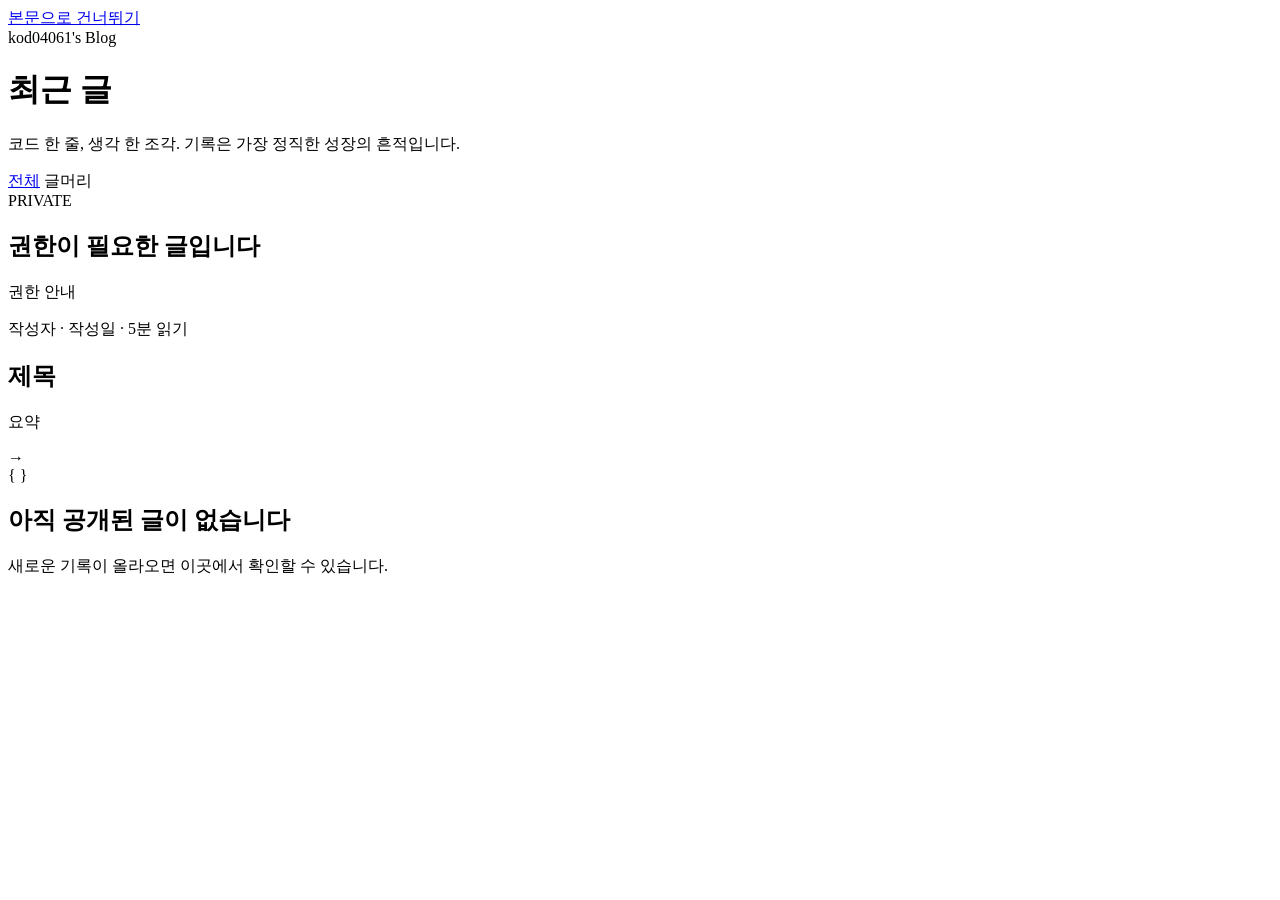
<file: src/main/resources/templates/index.html>
<!DOCTYPE html>
<html lang="ko" xmlns:th="http://www.thymeleaf.org" xmlns:sec="http://www.thymeleaf.org/extras/spring-security">
<head>
    <meta charset="UTF-8">
    <meta name="viewport" content="width=device-width, initial-scale=1.0">
    <meta name="description" content="개발과 일상의 기록을 공유하는 개인 블로그">
    <title>kod04061's Blog</title>
    <th:block th:replace="~{fragments/common :: bootstrapCss}"></th:block>
</head>
<body>
<a class="skip-link" href="#main-content">본문으로 건너뛰기</a>
<div th:replace="~{fragments/common :: navbar('home', true)}"></div>

<main id="main-content" class="container site-main">
    <div th:replace="~{fragments/common :: flash}"></div>

    <header class="editorial-page-header">
        <span class="eyebrow">kod04061's Blog</span>
        <h1 id="recent-heading">최근 글</h1>
        <p>코드 한 줄, 생각 한 조각. 기록은 가장 정직한 성장의 흔적입니다.</p>
    </header>

    <nav class="category-pills mb-4" aria-label="글머리별 글 보기">
        <a class="category-pill active" href="/posts" aria-current="page">전체</a>
        <a th:each="category : ${categories}" class="category-pill"
           th:href="@{/posts(category=${category.key})}"
           th:text="${category.displayName}">글머리</a>
    </nav>

    <section th:if="${posts.size() > 0}" class="editorial-feed" aria-labelledby="recent-heading">
        <article th:each="post, iter : ${posts}"
                 th:class="${post.masked} ? 'editorial-entry masked-entry' : 'editorial-entry'">
            <div class="editorial-entry-main">
                <th:block th:if="${post.masked}">
                    <div class="editorial-entry-meta">
                        <span class="badge-soft badge-private">PRIVATE</span>
                    </div>
                    <h2>권한이 필요한 글입니다</h2>
                    <p th:text="${iter.index + 1} + '번째 게시글은 로그인 또는 권한 확인 후 읽을 수 있습니다.'">권한 안내</p>
                </th:block>
                <th:block th:unless="${post.masked}">
                    <div class="editorial-entry-meta">
                        <span th:text="${post.authorName}">작성자</span>
                        <span aria-hidden="true">·</span>
                        <time th:datetime="${post.createdAt}" th:text="${#temporals.format(post.createdAt, 'yyyy.MM.dd')}">작성일</time>
                        <span aria-hidden="true">·</span>
                        <span th:with="readMin=${T(java.lang.Math).max(1, #strings.length(post.content) / 500)}" th:text="${readMin} + '분 읽기'">5분 읽기</span>
                    </div>
                    <h2><a th:href="@{/posts/{id}(id=${post.postId})}" th:text="${post.title}">제목</a></h2>
                    <p th:text="${#strings.abbreviate(post.content, 180)}">요약</p>
                </th:block>
            </div>
            <a th:unless="${post.masked}" class="editorial-entry-arrow" th:href="@{/posts/{id}(id=${post.postId})}" aria-label="글 읽기">→</a>
        </article>
    </section>

    <section th:if="${posts.size() == 0}" class="empty-state">
        <div class="empty-state-icon" aria-hidden="true">{ }</div>
        <h2>아직 공개된 글이 없습니다</h2>
        <p>새로운 기록이 올라오면 이곳에서 확인할 수 있습니다.</p>
    </section>
</main>

<th:block th:replace="~{fragments/common :: footer}"></th:block>
<th:block th:replace="~{fragments/common :: bootstrapScript}"></th:block>
</body>
</html>
</file>
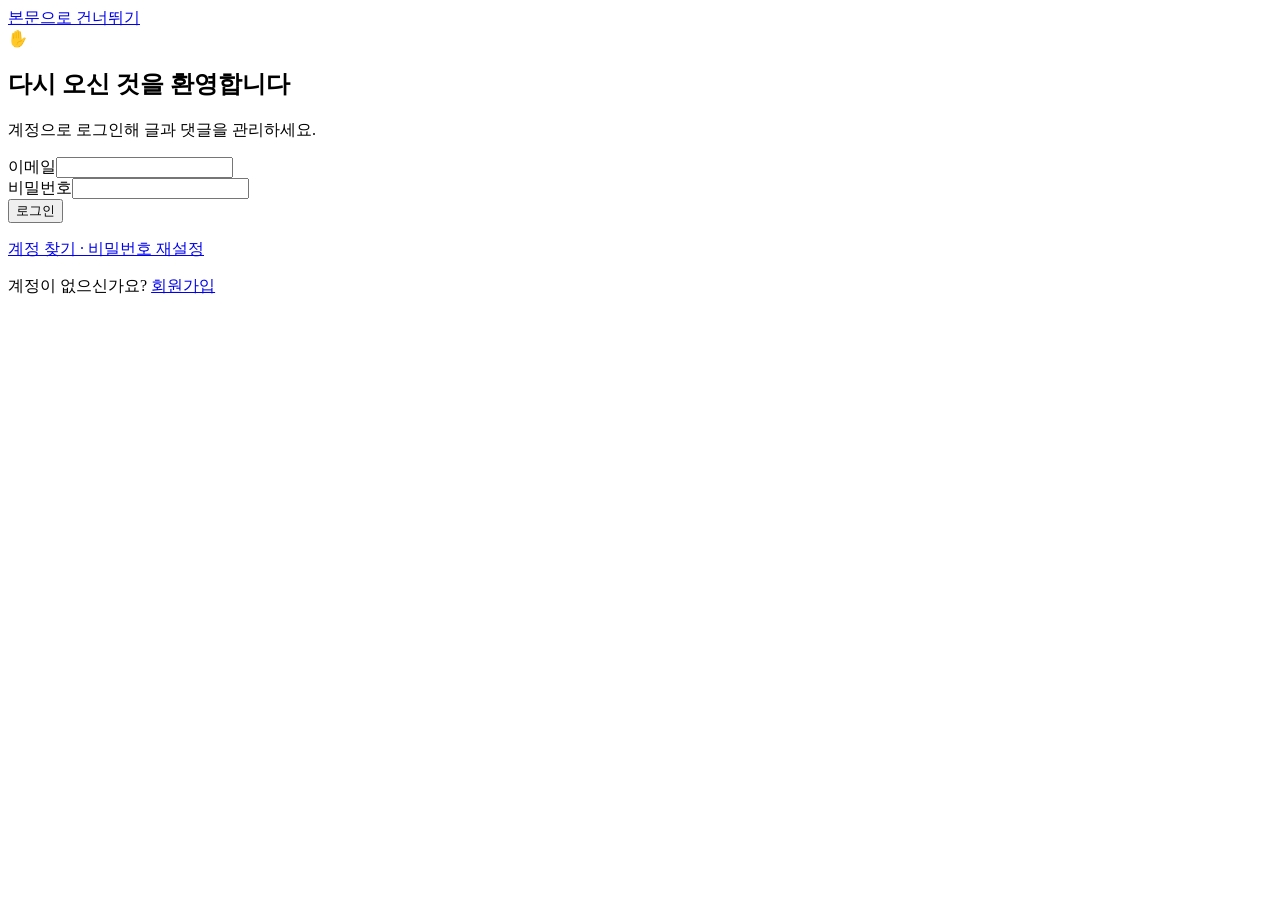
<file: src/main/resources/templates/login.html>
<!DOCTYPE html>
<html lang="ko" xmlns:th="http://www.thymeleaf.org">
<head>
    <meta charset="UTF-8">
    <meta name="viewport" content="width=device-width, initial-scale=1.0">
    <title>로그인 - kod04061's Blog</title>
    <th:block th:replace="~{fragments/common :: bootstrapCss}"></th:block>
</head>
<body>
<a class="skip-link" href="#main-content">본문으로 건너뛰기</a>
<div th:replace="~{fragments/common :: authNavbar('login')}"></div>
<main id="main-content" class="container auth-shell">
    <section class="auth-card" aria-labelledby="login-heading">
        <header class="auth-card-header"><div class="auth-mark" aria-hidden="true">✋</div><h1 id="login-heading">다시 오신 것을 환영합니다</h1><p>계정으로 로그인해 글과 댓글을 관리하세요.</p></header>
        <div th:replace="~{fragments/common :: flash}"></div>
        <form th:action="@{/login}" method="post" th:object="${loginDto}">
            <input type="hidden" id="returnUrl" name="returnUrl" th:value="${returnUrl}">
            <div class="mb-3"><label for="email" class="form-label">이메일</label><input type="email" class="form-control" id="email" th:field="*{email}" autocomplete="email" required></div>
            <div class="mb-3"><label for="password" class="form-label">비밀번호</label><input type="password" class="form-control" id="password" th:field="*{password}" autocomplete="current-password" required></div>
            <div class="d-grid"><button type="submit" class="btn btn-primary">로그인</button></div>
        </form>
        <div class="auth-links"><p><a href="/reset-password">계정 찾기 · 비밀번호 재설정</a></p><p>계정이 없으신가요? <a href="/register">회원가입</a></p></div>
    </section>
</main>
<th:block th:replace="~{fragments/common :: footer}"></th:block>
<th:block th:replace="~{fragments/common :: bootstrapScript}"></th:block>
<script>
    const returnUrl = document.getElementById('returnUrl').value;
    if (returnUrl && returnUrl !== '/posts' && returnUrl.startsWith('/') && !returnUrl.startsWith('//') && !returnUrl.includes('\\')) {
        fetch('/api/user/token/refresh', {method: 'POST', credentials: 'same-origin'})
            .then(response => { if (response.ok) window.location.replace(returnUrl); })
            .catch(() => { /* 로그인 폼을 그대로 사용한다. */ });
    }
</script>
</body>
</html>
</file>
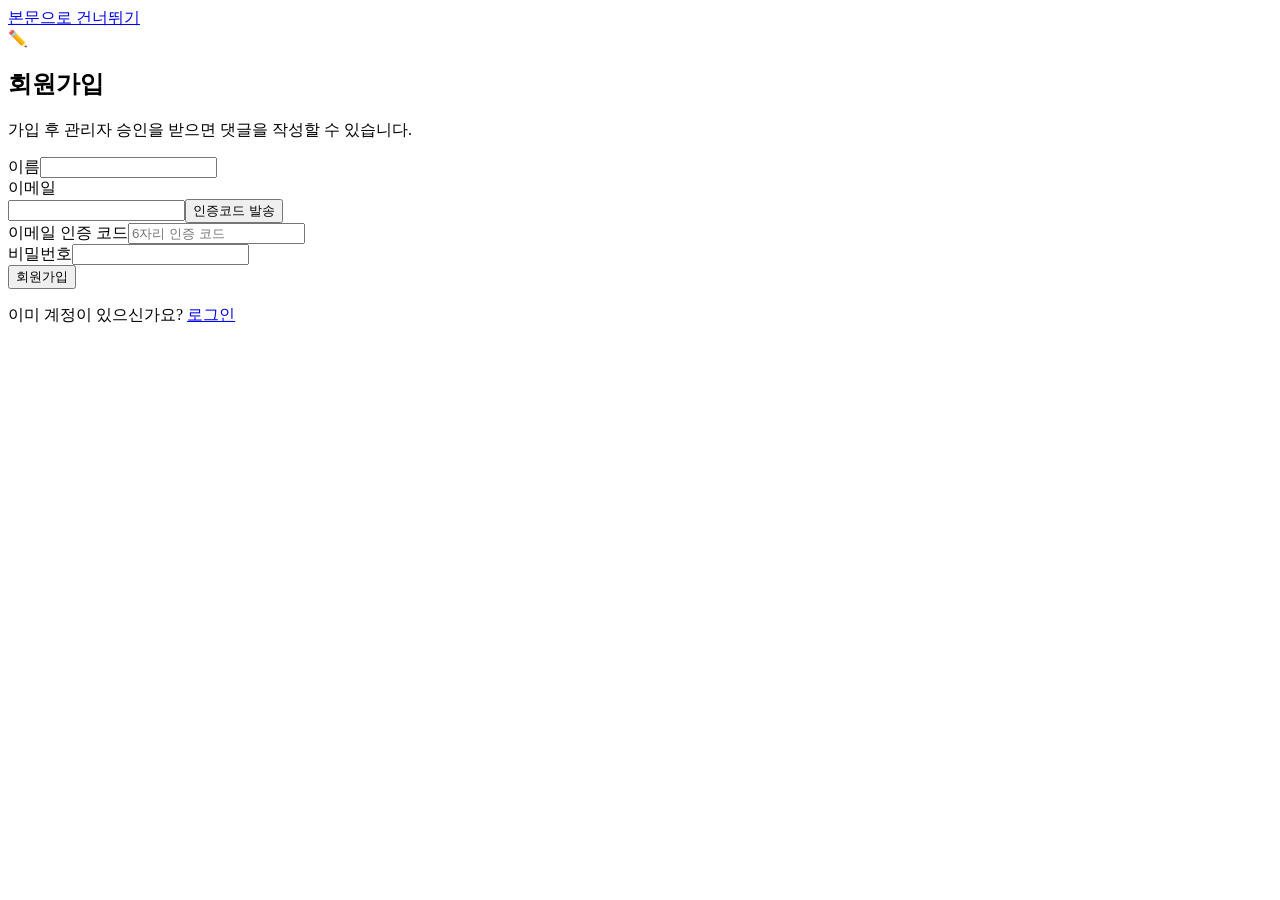
<file: src/main/resources/templates/register.html>
<!DOCTYPE html>
<html lang="ko" xmlns:th="http://www.thymeleaf.org">
<head>
    <meta charset="UTF-8"><meta name="viewport" content="width=device-width, initial-scale=1.0">
    <title>회원가입 - kod04061's Blog</title>
    <th:block th:replace="~{fragments/common :: bootstrapCss}"></th:block>
</head>
<body>
<a class="skip-link" href="#main-content">본문으로 건너뛰기</a>
<div th:replace="~{fragments/common :: authNavbar('register')}"></div>
<main id="main-content" class="container auth-shell">
    <section class="auth-card" aria-labelledby="register-heading">
        <header class="auth-card-header"><div class="auth-mark" aria-hidden="true">✏️</div><h1 id="register-heading">회원가입</h1><p>가입 후 관리자 승인을 받으면 댓글을 작성할 수 있습니다.</p></header>
        <div th:replace="~{fragments/common :: flash}"></div>
        <div id="emailVerificationMessage" class="inline-message" role="status" aria-live="polite"></div>
        <form th:action="@{/register}" method="post" th:object="${registrationDto}">
            <div class="mb-3"><label for="name" class="form-label">이름</label><input type="text" class="form-control" id="name" th:field="*{name}" autocomplete="name" required></div>
            <div class="mb-3">
                <label for="email" class="form-label">이메일</label>
                <div class="input-group"><input type="email" class="form-control" id="email" th:field="*{email}" autocomplete="email" required><button type="button" class="btn btn-outline-primary" id="sendVerificationBtn">인증코드 발송</button></div>
            </div>
            <div class="mb-3"><label for="verificationCode" class="form-label">이메일 인증 코드</label><input type="text" class="form-control" id="verificationCode" th:field="*{verificationCode}" inputmode="numeric" autocomplete="one-time-code" placeholder="6자리 인증 코드"></div>
            <div class="mb-3"><label for="password" class="form-label">비밀번호</label><input type="password" class="form-control" id="password" th:field="*{password}" autocomplete="new-password" required></div>
            <div class="d-grid"><button type="submit" class="btn btn-primary">회원가입</button></div>
        </form>
        <div class="auth-links"><p>이미 계정이 있으신가요? <a href="/login">로그인</a></p></div>
    </section>
</main>
<th:block th:replace="~{fragments/common :: footer}"></th:block>
<th:block th:replace="~{fragments/common :: bootstrapScript}"></th:block>
<script>
    document.getElementById('sendVerificationBtn').addEventListener('click', async function() {
        const email = document.getElementById('email').value.trim();
        if (!email) { showMessage('이메일을 입력해 주세요.', 'error'); return; }
        this.disabled = true; this.textContent = '발송 중…';
        try {
            const response = await fetch('/email/send-verification', {method: 'POST', headers: {'Content-Type': 'application/json'}, body: JSON.stringify({email})});
            const data = await response.json();
            showMessage(data.message || '인증 코드가 발송되었습니다.', response.ok && data.status === 'success' ? 'success' : 'error');
        } catch (error) { showMessage('인증 코드 발송에 실패했습니다.', 'error'); }
        finally { this.disabled = false; this.textContent = '인증코드 발송'; }
    });
    function showMessage(message, type) {
        const element = document.getElementById('emailVerificationMessage');
        element.className = `inline-message is-visible is-${type}`;
        element.textContent = message;
    }
</script>
</body>
</html>
</file>
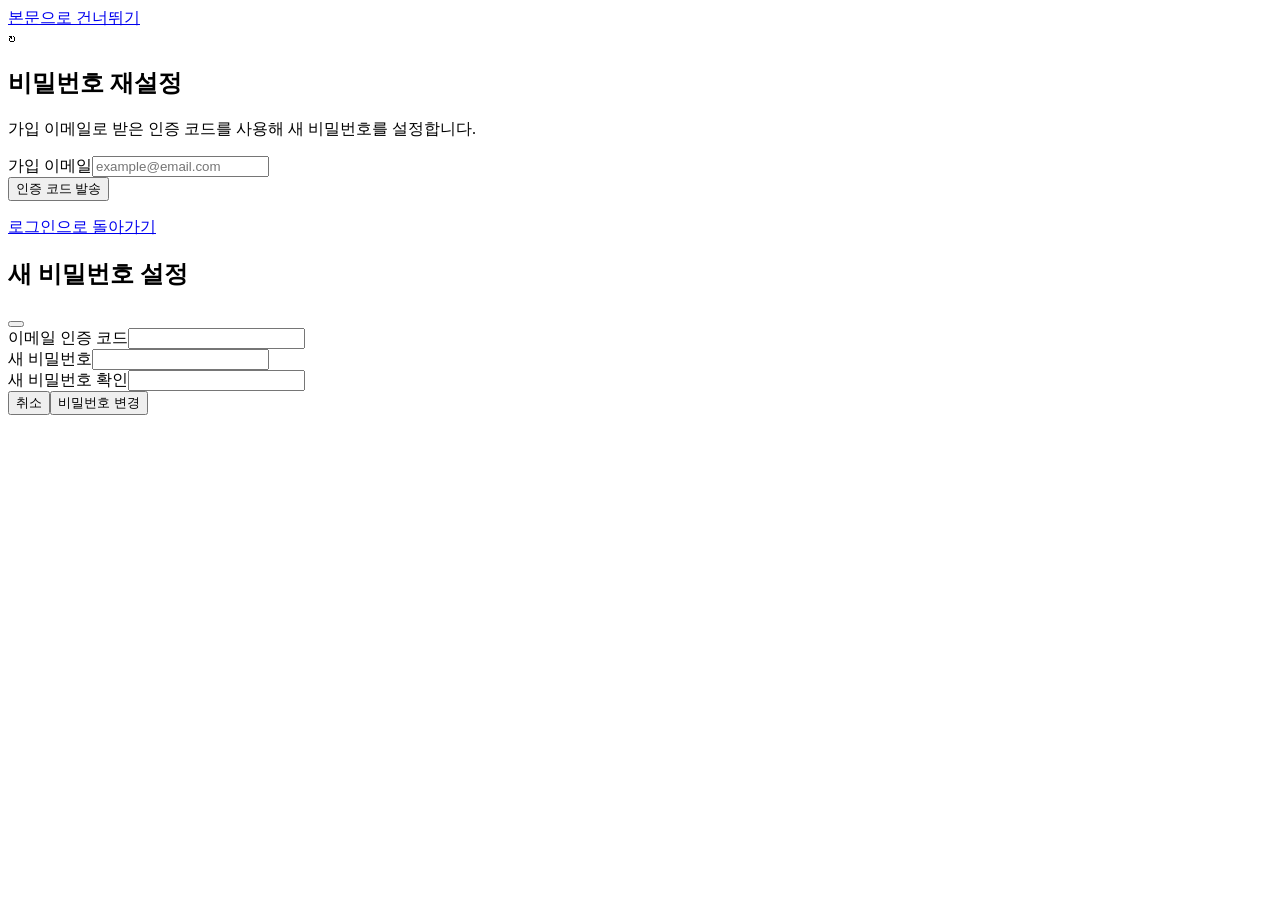
<file: src/main/resources/templates/reset-password.html>
<!DOCTYPE html>
<html lang="ko" xmlns:th="http://www.thymeleaf.org">
<head>
    <meta charset="UTF-8"><meta name="viewport" content="width=device-width, initial-scale=1.0">
    <title>비밀번호 재설정 - kod04061's Blog</title>
    <th:block th:replace="~{fragments/common :: bootstrapCss}"></th:block>
</head>
<body>
<a class="skip-link" href="#main-content">본문으로 건너뛰기</a>
<div th:replace="~{fragments/common :: authNavbar('reset')}"></div>
<main id="main-content" class="container auth-shell">
    <section class="auth-card" aria-labelledby="reset-heading">
        <header class="auth-card-header"><div class="auth-mark" aria-hidden="true">↻</div><h1 id="reset-heading">비밀번호 재설정</h1><p>가입 이메일로 받은 인증 코드를 사용해 새 비밀번호를 설정합니다.</p></header>
        <div th:replace="~{fragments/common :: flash}"></div>
        <div id="resetMessage" class="inline-message" role="status" aria-live="polite"></div>
        <form id="emailForm">
            <div class="mb-3"><label for="email" class="form-label">가입 이메일</label><input type="email" class="form-control" id="email" name="email" autocomplete="email" placeholder="example@email.com" required></div>
            <div class="d-grid"><button type="submit" class="btn btn-primary" id="requestCodeButton">인증 코드 발송</button></div>
        </form>
        <div class="auth-links"><p><a href="/login">로그인으로 돌아가기</a></p></div>
    </section>
</main>

<div class="modal fade" id="passwordModal" tabindex="-1" aria-labelledby="passwordModalLabel" aria-hidden="true">
    <div class="modal-dialog modal-dialog-centered"><div class="modal-content">
        <div class="modal-header"><h2 class="modal-title fs-5" id="passwordModalLabel">새 비밀번호 설정</h2><button type="button" class="btn-close" data-bs-dismiss="modal" aria-label="닫기"></button></div>
        <form id="passwordForm">
            <div class="modal-body">
                <div id="passwordMessage" class="inline-message" role="status" aria-live="polite"></div>
                <input type="hidden" id="modalEmail" name="email">
                <div class="mb-3"><label for="verificationCode" class="form-label">이메일 인증 코드</label><input type="text" class="form-control" id="verificationCode" name="verificationCode" required inputmode="numeric" autocomplete="one-time-code"></div>
                <div class="mb-3"><label for="newPassword" class="form-label">새 비밀번호</label><input type="password" class="form-control" id="newPassword" name="newPassword" required minlength="4" autocomplete="new-password"></div>
                <div class="mb-3"><label for="confirmPassword" class="form-label">새 비밀번호 확인</label><input type="password" class="form-control" id="confirmPassword" name="confirmPassword" required minlength="4" autocomplete="new-password"></div>
            </div>
            <div class="modal-footer"><button type="button" class="btn btn-outline-secondary" data-bs-dismiss="modal">취소</button><button type="submit" class="btn btn-primary" id="resetPasswordButton">비밀번호 변경</button></div>
        </form>
    </div></div>
</div>

<th:block th:replace="~{fragments/common :: footer}"></th:block>
<th:block th:replace="~{fragments/common :: bootstrapScript}"></th:block>
<script>
    const resetMessage = document.getElementById('resetMessage');
    const passwordMessage = document.getElementById('passwordMessage');
    const passwordModal = bootstrap.Modal.getOrCreateInstance(document.getElementById('passwordModal'));
    function setInlineMessage(element, message, type) { element.className = `inline-message is-visible is-${type}`; element.textContent = message; }

    document.getElementById('emailForm').addEventListener('submit', async event => {
        event.preventDefault();
        const email = document.getElementById('email').value.trim();
        const button = document.getElementById('requestCodeButton');
        button.disabled = true; button.textContent = '발송 중…';
        try {
            const response = await fetch('/api/user/reset-password/request-code', {method: 'POST', headers: {'Content-Type': 'application/json'}, body: JSON.stringify({email})});
            const result = await response.json();
            if (!response.ok || !result.success) throw new Error(result.message || '인증 코드 요청에 실패했습니다.');
            document.getElementById('modalEmail').value = email;
            setInlineMessage(resetMessage, result.message || '인증 코드를 발송했습니다.', 'success');
            passwordModal.show();
        } catch (error) { setInlineMessage(resetMessage, error.message || '인증 코드 요청에 실패했습니다.', 'error'); }
        finally { button.disabled = false; button.textContent = '인증 코드 발송'; }
    });

    document.getElementById('passwordForm').addEventListener('submit', async event => {
        event.preventDefault();
        const email = document.getElementById('modalEmail').value;
        const verificationCode = document.getElementById('verificationCode').value.trim();
        const newPassword = document.getElementById('newPassword').value;
        const confirmPassword = document.getElementById('confirmPassword').value;
        if (newPassword !== confirmPassword) { setInlineMessage(passwordMessage, '새 비밀번호와 확인 비밀번호가 일치하지 않습니다.', 'error'); return; }
        const button = document.getElementById('resetPasswordButton');
        button.disabled = true; button.textContent = '변경 중…';
        try {
            const response = await fetch('/api/user/reset-password', {method: 'POST', headers: {'Content-Type': 'application/json'}, body: JSON.stringify({email, verificationCode, newPassword, confirmPassword})});
            const result = await response.json();
            if (!response.ok || !result.success) throw new Error(result.message || '비밀번호 변경에 실패했습니다.');
            setInlineMessage(passwordMessage, '비밀번호가 변경되었습니다. 로그인 화면으로 이동합니다.', 'success');
            window.setTimeout(() => window.location.assign('/login'), 900);
        } catch (error) { setInlineMessage(passwordMessage, error.message || '비밀번호 변경에 실패했습니다.', 'error'); button.disabled = false; button.textContent = '비밀번호 변경'; }
    });
</script>
</body>
</html>
</file>
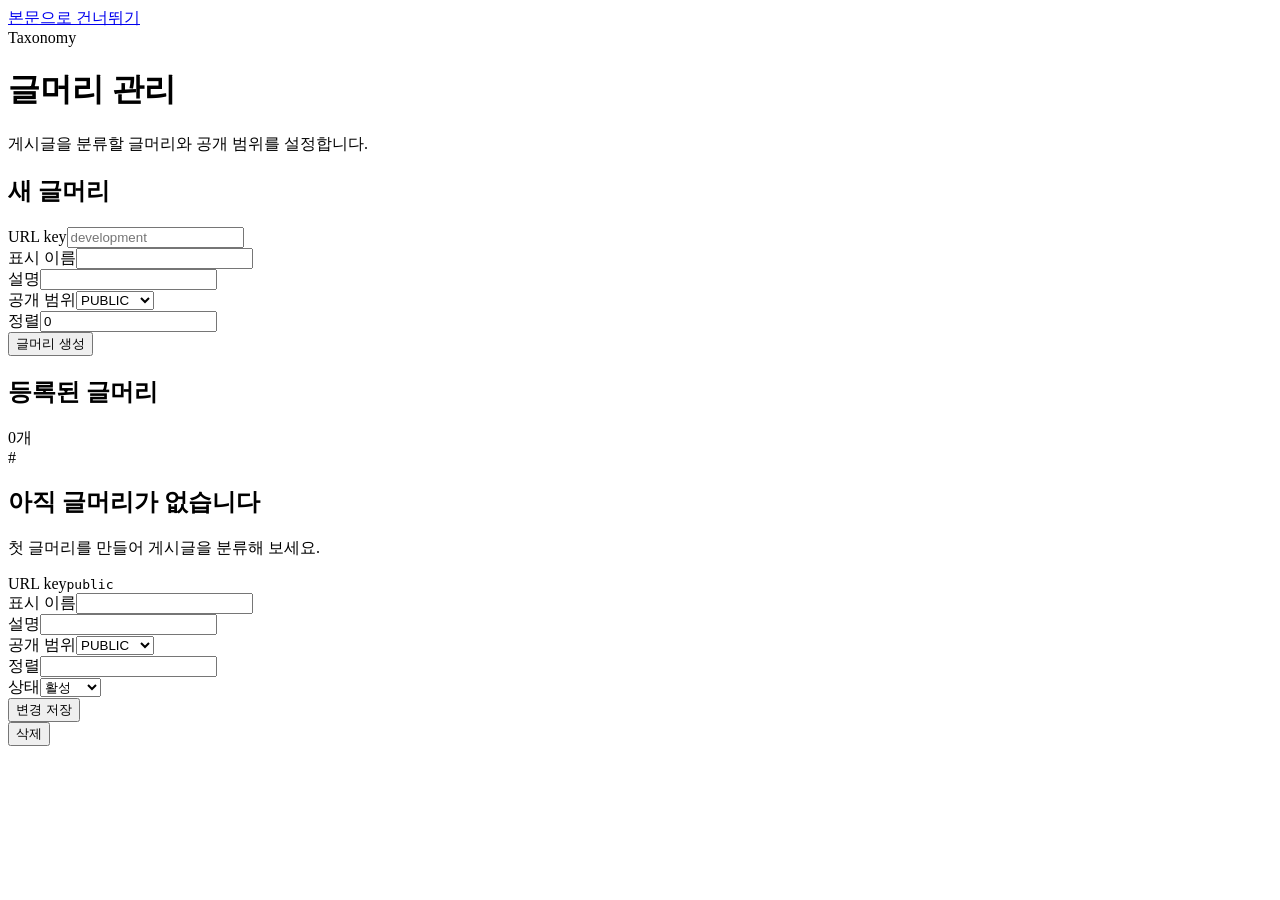
<file: src/main/resources/templates/admin/categories.html>
<!DOCTYPE html>
<html lang="ko" xmlns:th="http://www.thymeleaf.org">
<head><meta charset="UTF-8"><meta name="viewport" content="width=device-width, initial-scale=1.0"><title>글머리 설정 - kod04061's Blog</title><th:block th:replace="~{fragments/common :: bootstrapCss}"></th:block></head>
<body>
<a class="skip-link" href="#main-content">본문으로 건너뛰기</a><div th:replace="~{fragments/common :: adminNavbar('categories')}"></div>
<main id="main-content" class="container site-main"><div th:replace="~{fragments/common :: flash}"></div>
    <header class="page-heading"><span class="eyebrow">Taxonomy</span><h1>글머리 관리</h1><p>게시글을 분류할 글머리와 공개 범위를 설정합니다.</p></header>
    <section class="admin-panel mb-4" aria-labelledby="create-category-heading"><div class="admin-panel-header"><h2 id="create-category-heading">새 글머리</h2></div>
        <form th:action="@{/admin/categories}" method="post" th:object="${categoryDto}" class="row g-3">
            <div class="col-md-4 col-xl-2"><label class="form-label" for="key">URL key</label><input class="form-control" id="key" th:field="*{key}" placeholder="development" required></div>
            <div class="col-md-4 col-xl-2"><label class="form-label" for="displayName">표시 이름</label><input class="form-control" id="displayName" th:field="*{displayName}" required></div>
            <div class="col-md-4 col-xl-3"><label class="form-label" for="description">설명</label><input class="form-control" id="description" th:field="*{description}"></div>
            <div class="col-md-4 col-xl-2"><label class="form-label" for="visibility">공개 범위</label><select class="form-select" id="visibility" th:field="*{visibility}"><option value="PUBLIC">PUBLIC</option><option value="PRIVATE">PRIVATE</option></select></div>
            <div class="col-md-4 col-xl-1"><label class="form-label" for="sortOrder">정렬</label><input class="form-control" id="sortOrder" type="number" th:field="*{sortOrder}" value="0"></div>
            <div class="col-md-4 col-xl-2 d-grid align-items-end"><button class="btn btn-primary" type="submit">글머리 생성</button></div>
        </form>
    </section>
    <section class="admin-panel" aria-labelledby="category-list-heading"><div class="admin-panel-header"><h2 id="category-list-heading">등록된 글머리</h2><span class="text-body-secondary small" th:text="${categories.size()} + '개'">0개</span></div>
        <div th:if="${categories.size() == 0}" class="empty-state"><div class="empty-state-icon" aria-hidden="true">#</div><h2>아직 글머리가 없습니다</h2><p>첫 글머리를 만들어 게시글을 분류해 보세요.</p></div>
        <div th:if="${categories.size() > 0}" class="admin-list">
            <article th:each="category : ${categories}" class="admin-item">
                <form th:action="@{/admin/categories/{id}/edit(id=${category.categoryId})}" method="post" class="row g-2 align-items-end">
                    <div class="col-md-4 col-xl-2"><span class="filter-label">URL key</span><code th:text="${category.key}">public</code></div>
                    <div class="col-md-4 col-xl-2"><label class="filter-label" th:for="${'displayName-' + category.categoryId}">표시 이름</label><input class="form-control" th:id="${'displayName-' + category.categoryId}" name="displayName" th:value="${category.displayName}" required></div>
                    <div class="col-md-4 col-xl-2"><label class="filter-label" th:for="${'description-' + category.categoryId}">설명</label><input class="form-control" th:id="${'description-' + category.categoryId}" name="description" th:value="${category.description}"></div>
                    <div class="col-md-4 col-xl-2"><label class="filter-label" th:for="${'visibility-' + category.categoryId}">공개 범위</label><select class="form-select" th:id="${'visibility-' + category.categoryId}" name="visibility"><option value="PUBLIC" th:selected="${category.visibility.name() == 'PUBLIC'}">PUBLIC</option><option value="PRIVATE" th:selected="${category.visibility.name() == 'PRIVATE'}">PRIVATE</option></select></div>
                    <div class="col-md-4 col-xl-1"><label class="filter-label" th:for="${'sortOrder-' + category.categoryId}">정렬</label><input class="form-control" th:id="${'sortOrder-' + category.categoryId}" type="number" name="sortOrder" th:value="${category.sortOrder}"></div>
                    <div class="col-md-4 col-xl-1"><label class="filter-label" th:for="${'active-' + category.categoryId}">상태</label><select class="form-select" th:id="${'active-' + category.categoryId}" name="active"><option value="true" th:selected="${category.active}">활성</option><option value="false" th:selected="${!category.active}">비활성</option></select></div>
                    <div class="col-md-6 col-xl-2 d-grid"><button class="btn btn-outline-primary btn-sm" type="submit">변경 저장</button></div>
                </form>
                <form th:action="@{/admin/categories/{id}/delete(id=${category.categoryId})}" method="post" class="mt-2" data-confirm-title="글머리 삭제" data-confirm="이 글머리를 삭제하시겠습니까? 사용 중인 글이 있다면 삭제가 거부될 수 있습니다." data-confirm-button="삭제"><button class="btn btn-outline-danger btn-sm" type="submit">삭제</button></form>
            </article>
        </div>
    </section>
</main>
<th:block th:replace="~{fragments/common :: footer}"></th:block><th:block th:replace="~{fragments/common :: bootstrapScript}"></th:block>
</body></html>
</file>
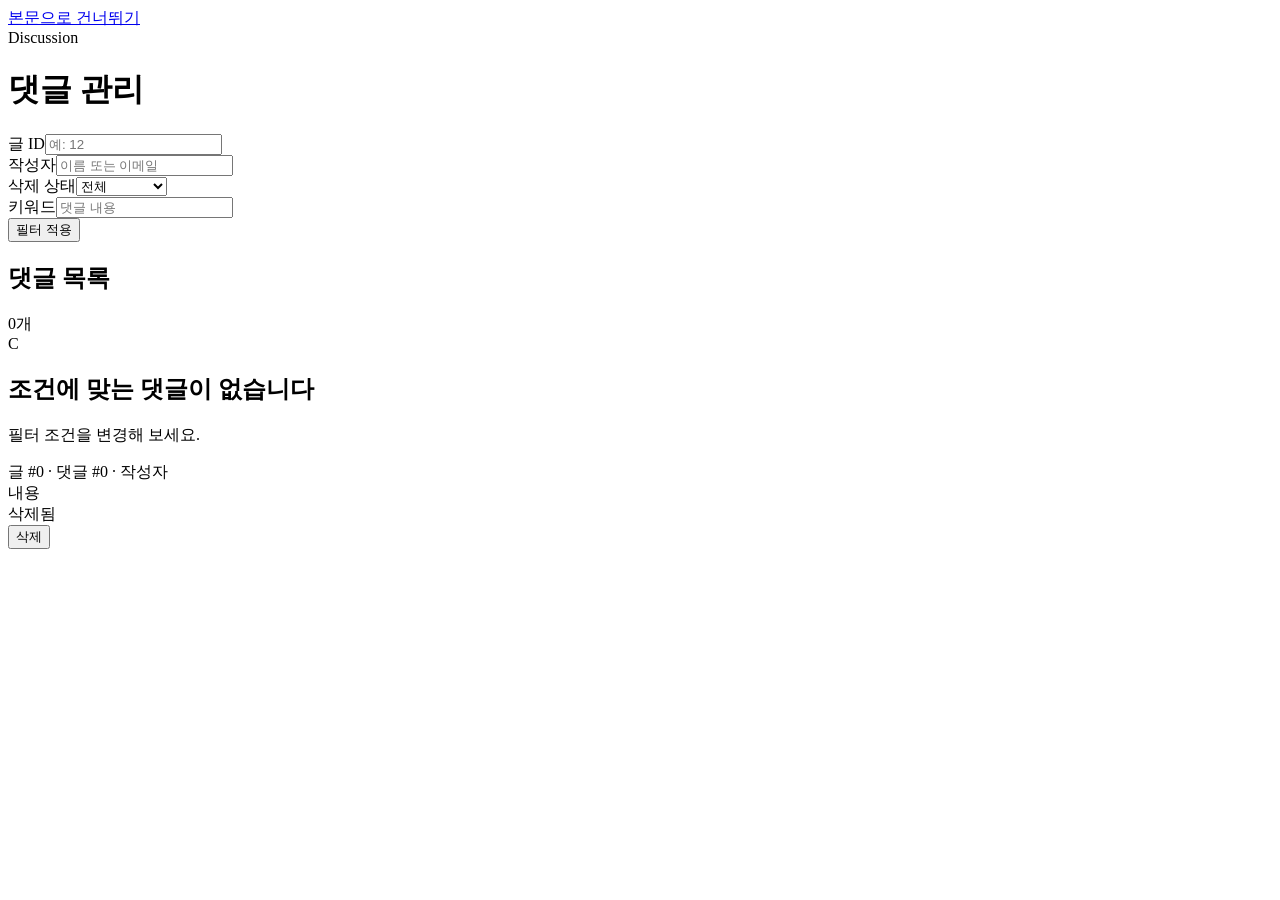
<file: src/main/resources/templates/admin/comments.html>
<!DOCTYPE html>
<html lang="ko" xmlns:th="http://www.thymeleaf.org">
<head><meta charset="UTF-8"><meta name="viewport" content="width=device-width, initial-scale=1.0"><title>댓글 관리 - kod04061's Blog</title><th:block th:replace="~{fragments/common :: bootstrapCss}"></th:block></head>
<body>
<a class="skip-link" href="#main-content">본문으로 건너뛰기</a><div th:replace="~{fragments/common :: adminNavbar('comments')}"></div>
<main id="main-content" class="container site-main"><div th:replace="~{fragments/common :: flash}"></div>
    <header class="page-heading"><span class="eyebrow">Discussion</span><h1>댓글 관리</h1></header>
    <form class="filter-card" method="get" action="/admin/comments" role="search"><div class="row g-2">
        <div class="col-sm-6 col-lg-2"><label class="filter-label" for="postId">글 ID</label><input class="form-control" id="postId" type="number" name="postId" th:value="${postId}" placeholder="예: 12"></div>
        <div class="col-sm-6 col-lg-2"><label class="filter-label" for="author">작성자</label><input class="form-control" id="author" name="author" th:value="${author}" placeholder="이름 또는 이메일"></div>
        <div class="col-sm-6 col-lg-2"><label class="filter-label" for="deleted">삭제 상태</label><select class="form-select" id="deleted" name="deleted"><option value="" th:selected="${deleted == null}">전체</option><option value="false" th:selected="${deleted == false}">일반 댓글</option><option value="true" th:selected="${deleted == true}">삭제된 댓글</option></select></div>
        <div class="col-sm-6 col-lg-4"><label class="filter-label" for="commentKeyword">키워드</label><input class="form-control" id="commentKeyword" name="keyword" th:value="${keyword}" placeholder="댓글 내용"></div>
        <div class="col-lg-2 d-grid"><button class="btn btn-primary" type="submit">필터 적용</button></div>
    </div></form>
    <section class="admin-panel"><div class="admin-panel-header"><h2>댓글 목록</h2><span class="text-body-secondary small" th:text="${comments.size()} + '개'">0개</span></div>
        <div th:if="${comments.size() == 0}" class="empty-state"><div class="empty-state-icon" aria-hidden="true">C</div><h2>조건에 맞는 댓글이 없습니다</h2><p>필터 조건을 변경해 보세요.</p></div>
        <div th:if="${comments.size() > 0}" class="admin-list"><article th:each="comment : ${comments}" class="admin-item"><div class="d-flex justify-content-between gap-3">
            <div><div class="admin-item-meta mb-2">글 #<span th:text="${comment.postId}">0</span> · 댓글 #<span th:text="${comment.commentId}">0</span> · <span th:text="${comment.authorName}">작성자</span></div><div th:text="${comment.content}">내용</div><span th:if="${comment.deleted}" class="badge-soft badge-draft mt-2">삭제됨</span></div>
            <form th:if="${!comment.deleted}" th:action="@{/admin/comments/{id}/delete(id=${comment.commentId})}" method="post" data-confirm-title="댓글 삭제" data-confirm="이 댓글을 삭제하시겠습니까?" data-confirm-button="삭제"><button class="btn btn-outline-danger btn-sm" type="submit">삭제</button></form>
        </div></article></div>
    </section>
</main>
<th:block th:replace="~{fragments/common :: footer}"></th:block><th:block th:replace="~{fragments/common :: bootstrapScript}"></th:block>
</body></html>
</file>
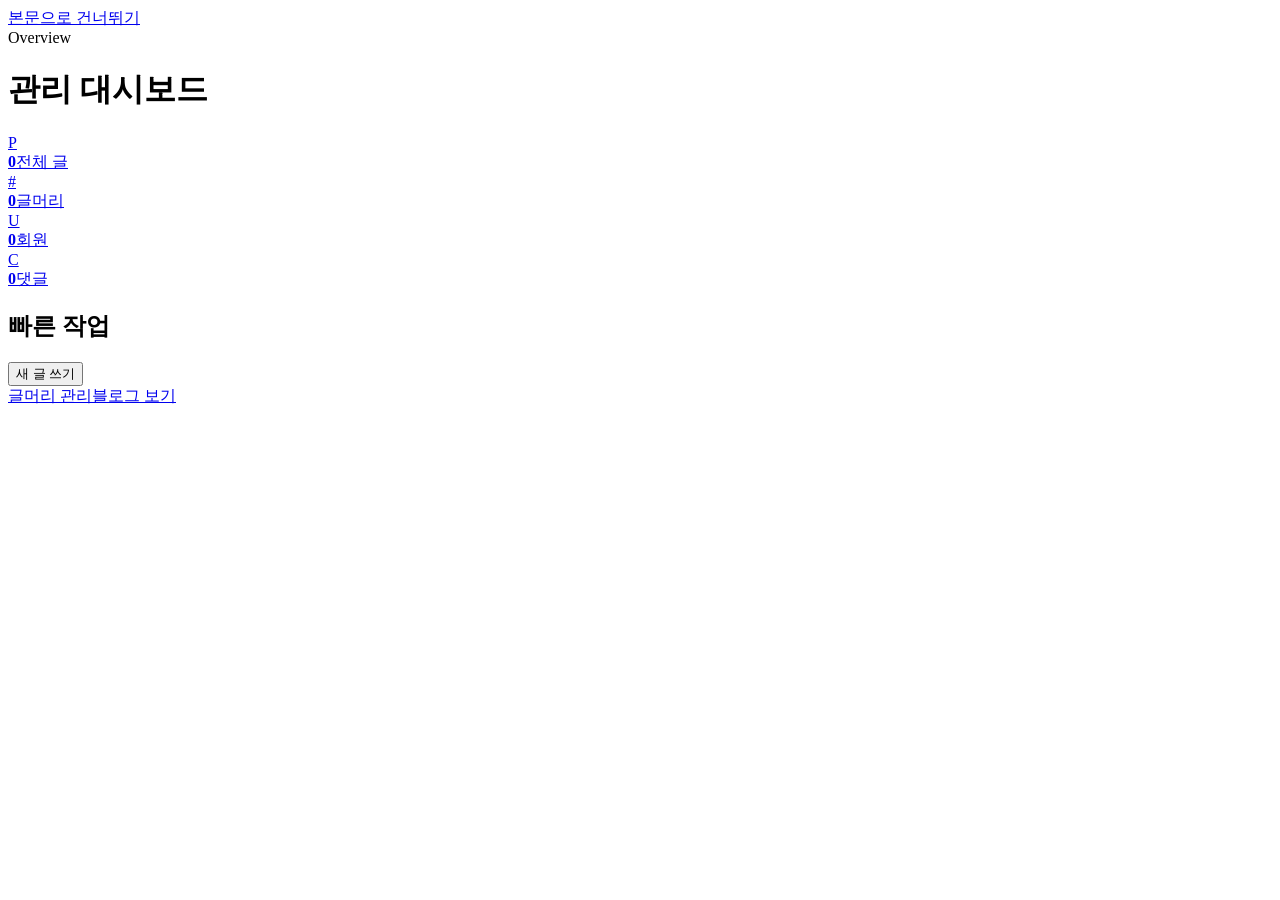
<file: src/main/resources/templates/admin/dashboard.html>
<!DOCTYPE html>
<html lang="ko" xmlns:th="http://www.thymeleaf.org">
<head><meta charset="UTF-8"><meta name="viewport" content="width=device-width, initial-scale=1.0"><title>관리 - kod04061's Blog</title><th:block th:replace="~{fragments/common :: bootstrapCss}"></th:block></head>
<body>
<a class="skip-link" href="#main-content">본문으로 건너뛰기</a>
<div th:replace="~{fragments/common :: adminNavbar('dashboard')}"></div>
<main id="main-content" class="container site-main">
    <header class="page-heading"><span class="eyebrow">Overview</span><h1>관리 대시보드</h1></header>
    <section class="admin-stat-grid" aria-label="관리 현황">
        <a class="admin-stat-card" href="/admin/posts"><span class="admin-stat-icon" aria-hidden="true">P</span><div><strong th:text="${posts}">0</strong><span class="d-block mt-2">전체 글</span></div></a>
        <a class="admin-stat-card" href="/admin/categories"><span class="admin-stat-icon" aria-hidden="true">#</span><div><strong th:text="${categories}">0</strong><span class="d-block mt-2">글머리</span></div></a>
        <a class="admin-stat-card" href="/admin/users"><span class="admin-stat-icon" aria-hidden="true">U</span><div><strong th:text="${users}">0</strong><span class="d-block mt-2">회원</span></div></a>
        <a class="admin-stat-card" href="/admin/comments"><span class="admin-stat-icon" aria-hidden="true">C</span><div><strong th:text="${comments}">0</strong><span class="d-block mt-2">댓글</span></div></a>
    </section>
    <section class="admin-panel mt-4"><div class="admin-panel-header"><h2>빠른 작업</h2></div><div class="d-flex flex-wrap gap-2"><form th:action="@{/admin/posts/drafts}" method="post"><button class="btn btn-primary" type="submit">새 글 쓰기</button></form><a class="btn btn-outline-primary" href="/admin/categories">글머리 관리</a><a class="btn btn-outline-secondary" href="/posts">블로그 보기</a></div></section>
</main>
<th:block th:replace="~{fragments/common :: footer}"></th:block><th:block th:replace="~{fragments/common :: bootstrapScript}"></th:block>
</body></html>
</file>
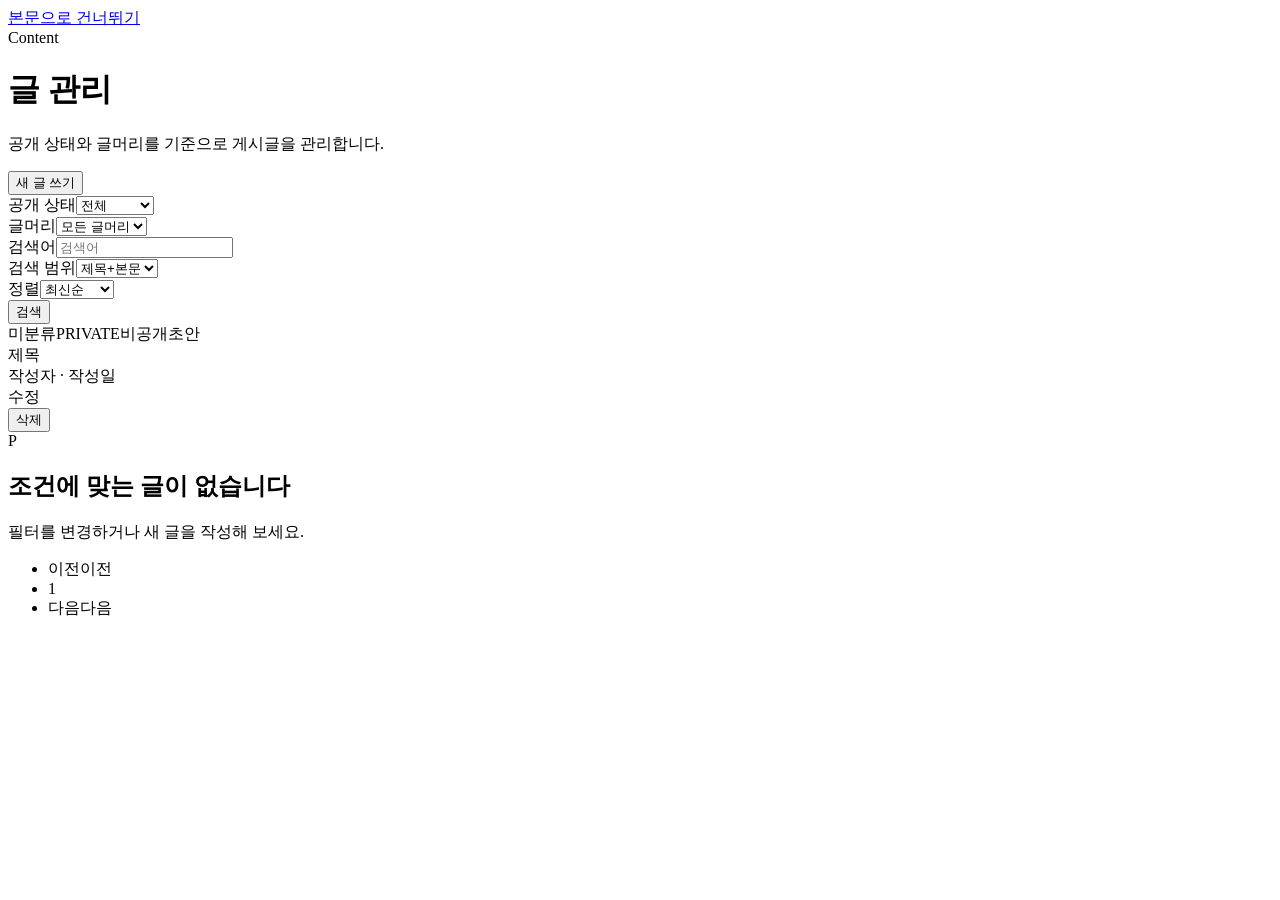
<file: src/main/resources/templates/admin/posts.html>
<!DOCTYPE html>
<html lang="ko" xmlns:th="http://www.thymeleaf.org">
<head><meta charset="UTF-8"><meta name="viewport" content="width=device-width, initial-scale=1.0"><title>글 관리 - kod04061's Blog</title><th:block th:replace="~{fragments/common :: bootstrapCss}"></th:block></head>
<body>
<a class="skip-link" href="#main-content">본문으로 건너뛰기</a><div th:replace="~{fragments/common :: adminNavbar('posts')}"></div>
<main id="main-content" class="container site-main">
    <header class="page-heading-row"><div class="page-heading mb-0"><span class="eyebrow">Content</span><h1>글 관리</h1><p>공개 상태와 글머리를 기준으로 게시글을 관리합니다.</p></div><form th:action="@{/admin/posts/drafts}" method="post"><button type="submit" class="btn btn-primary">새 글 쓰기</button></form></header>
    <form class="filter-card" method="get" action="/admin/posts" role="search"><div class="row g-2">
        <div class="col-md-6 col-xl-2"><label class="filter-label" for="visibility">공개 상태</label><select class="form-select" id="visibility" name="visibility"><option value="all" th:selected="${visibility == 'all'}">전체</option><option value="public" th:selected="${visibility == 'public'}">공개</option><option value="private" th:selected="${visibility == 'private'}">개인</option><option value="unpublished" th:selected="${visibility == 'unpublished'}">비공개 글</option><option value="draft" th:selected="${visibility == 'draft'}">초안</option><option value="uncategorized" th:selected="${visibility == 'uncategorized'}">미분류</option></select></div>
        <div class="col-md-6 col-xl-2"><label class="filter-label" for="category">글머리</label><select class="form-select" id="category" name="category"><option value="">모든 글머리</option><option th:each="category : ${categories}" th:value="${category.key}" th:selected="${selectedCategory == category.key}" th:text="${category.displayName + ' - ' + category.visibility}">글머리</option></select></div>
        <div class="col-md-6 col-xl-3"><label class="filter-label" for="adminKeyword">검색어</label><input class="form-control" id="adminKeyword" type="search" name="keyword" th:value="${keyword}" placeholder="검색어"></div>
        <div class="col-md-6 col-xl-2"><label class="filter-label" for="adminSearchType">검색 범위</label><select class="form-select" id="adminSearchType" name="searchType"><option value="title_content" th:selected="${searchType == 'title_content'}">제목+본문</option><option value="title" th:selected="${searchType == 'title'}">제목</option><option value="content" th:selected="${searchType == 'content'}">본문</option><option value="comment" th:selected="${searchType == 'comment'}">댓글</option><option value="author" th:selected="${searchType == 'author'}">작성자</option></select></div>
        <div class="col-md-6 col-xl-2"><label class="filter-label" for="adminSort">정렬</label><select class="form-select" id="adminSort" name="sort"><option value="latest" th:selected="${sort == 'latest'}">최신순</option><option value="oldest" th:selected="${sort == 'oldest'}">오래된순</option></select></div>
        <div class="col-md-6 col-xl-1 d-grid"><button class="btn btn-primary" type="submit">검색</button></div>
    </div></form>
    <section th:if="${posts.content.size() > 0}" class="admin-list" aria-label="게시글 목록">
        <article class="admin-item" th:each="post : ${posts.content}"><div class="d-flex justify-content-between gap-3">
            <div class="min-w-0"><div class="d-flex flex-wrap gap-2 mb-2"><span class="badge-soft" th:text="${post.categoryDisplayName}">미분류</span><span th:if="${post.privatePost}" class="badge-soft badge-private">PRIVATE</span><span th:if="${!post.published}" class="badge-soft badge-draft">비공개</span><span th:if="${post.draft}" class="badge-soft badge-draft">초안</span></div><a class="admin-item-title" th:href="@{/posts/{id}(id=${post.postId})}" th:text="${post.title}">제목</a><div class="admin-item-meta mt-1"><span th:text="${post.authorName}">작성자</span> · <time th:datetime="${post.createdAt}" th:text="${#temporals.format(post.createdAt, 'yyyy.MM.dd HH:mm')}">작성일</time></div></div>
            <div class="admin-item-actions"><a class="btn btn-outline-primary btn-sm" th:href="@{/admin/posts/{id}/edit(id=${post.postId})}">수정</a><form th:action="@{/admin/posts/{id}/delete(id=${post.postId})}" method="post" data-confirm-title="글 삭제" data-confirm="이 글을 삭제하시겠습니까? 연결된 미디어도 정리되며 복구할 수 없습니다." data-confirm-button="삭제"><button class="btn btn-outline-danger btn-sm" type="submit">삭제</button></form></div>
        </div></article>
    </section>
    <section th:if="${posts.content.size() == 0}" class="empty-state"><div class="empty-state-icon" aria-hidden="true">P</div><h2>조건에 맞는 글이 없습니다</h2><p>필터를 변경하거나 새 글을 작성해 보세요.</p></section>
    <nav th:if="${posts.totalPages > 1}" class="mt-4" aria-label="글 관리 페이지"><ul class="pagination justify-content-center">
        <li class="page-item" th:classappend="${posts.first} ? 'disabled'"><span th:if="${posts.first}" class="page-link" aria-disabled="true">이전</span><a th:unless="${posts.first}" class="page-link" th:href="@{/admin/posts(page=${posts.number - 1},visibility=${visibility},category=${selectedCategory},keyword=${keyword},searchType=${searchType},sort=${sort})}">이전</a></li>
        <li class="page-item" th:each="i : ${#numbers.sequence(0, posts.totalPages - 1)}" th:classappend="${i == posts.number} ? 'active'"><a class="page-link" th:href="@{/admin/posts(page=${i},visibility=${visibility},category=${selectedCategory},keyword=${keyword},searchType=${searchType},sort=${sort})}" th:text="${i + 1}" th:attr="aria-current=${i == posts.number} ? 'page'">1</a></li>
        <li class="page-item" th:classappend="${posts.last} ? 'disabled'"><span th:if="${posts.last}" class="page-link" aria-disabled="true">다음</span><a th:unless="${posts.last}" class="page-link" th:href="@{/admin/posts(page=${posts.number + 1},visibility=${visibility},category=${selectedCategory},keyword=${keyword},searchType=${searchType},sort=${sort})}">다음</a></li>
    </ul></nav>
</main>
<th:block th:replace="~{fragments/common :: footer}"></th:block><th:block th:replace="~{fragments/common :: bootstrapScript}"></th:block>
</body></html>
</file>
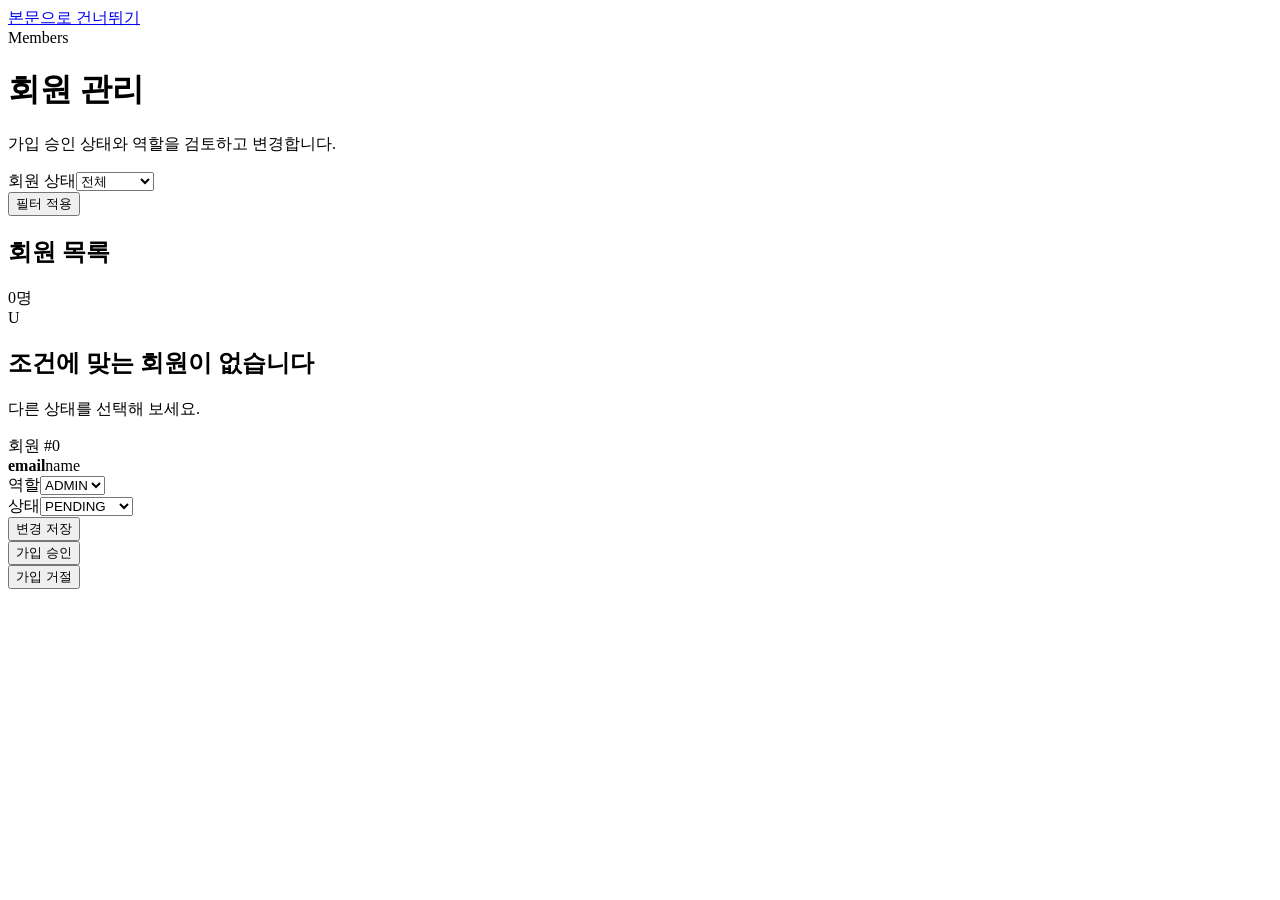
<file: src/main/resources/templates/admin/users.html>
<!DOCTYPE html>
<html lang="ko" xmlns:th="http://www.thymeleaf.org">
<head><meta charset="UTF-8"><meta name="viewport" content="width=device-width, initial-scale=1.0"><title>회원 관리 - kod04061's Blog</title><th:block th:replace="~{fragments/common :: bootstrapCss}"></th:block></head>
<body>
<a class="skip-link" href="#main-content">본문으로 건너뛰기</a><div th:replace="~{fragments/common :: adminNavbar('users')}"></div>
<main id="main-content" class="container site-main"><div th:replace="~{fragments/common :: flash}"></div>
    <header class="page-heading"><span class="eyebrow">Members</span><h1>회원 관리</h1><p>가입 승인 상태와 역할을 검토하고 변경합니다.</p></header>
    <form class="filter-card" method="get" action="/admin/users"><div class="row g-2"><div class="col-sm-8 col-md-4"><label class="filter-label" for="memberStatus">회원 상태</label><select class="form-select" id="memberStatus" name="status"><option value="all" th:selected="${status == 'all'}">전체</option><option value="PENDING" th:selected="${status == 'PENDING'}">승인 대기</option><option value="ACTIVE" th:selected="${status == 'ACTIVE'}">활성</option><option value="REJECTED" th:selected="${status == 'REJECTED'}">거절</option></select></div><div class="col-sm-4 col-md-2 d-grid"><button class="btn btn-primary" type="submit">필터 적용</button></div></div></form>
    <section class="admin-panel"><div class="admin-panel-header"><h2>회원 목록</h2><span class="text-body-secondary small" th:text="${users.size()} + '명'">0명</span></div>
        <div th:if="${users.size() == 0}" class="empty-state"><div class="empty-state-icon" aria-hidden="true">U</div><h2>조건에 맞는 회원이 없습니다</h2><p>다른 상태를 선택해 보세요.</p></div>
        <div th:if="${users.size() > 0}" class="admin-list"><article th:each="member : ${users}" class="admin-item">
            <form th:action="@{/admin/users/{id}(id=${member.userId})}" method="post" class="row g-2 align-items-end">
                <div class="col-md-5"><div class="admin-item-meta">회원 #<span th:text="${member.userId}">0</span></div><strong class="d-block" th:text="${member.email}">email</strong><span class="text-body-secondary" th:text="${member.name}">name</span></div>
                <div class="col-sm-6 col-md-2"><label class="filter-label" th:for="${'role-' + member.userId}">역할</label><select class="form-select" th:id="${'role-' + member.userId}" name="role"><option value="ADMIN" th:selected="${member.role == 'ADMIN'}">ADMIN</option><option value="USER" th:selected="${member.role == 'USER'}">USER</option></select></div>
                <div class="col-sm-6 col-md-2"><label class="filter-label" th:for="${'status-' + member.userId}">상태</label><select class="form-select" th:id="${'status-' + member.userId}" name="status"><option value="PENDING" th:selected="${member.status == 'PENDING'}">PENDING</option><option value="ACTIVE" th:selected="${member.status == 'ACTIVE'}">ACTIVE</option><option value="REJECTED" th:selected="${member.status == 'REJECTED'}">REJECTED</option></select></div>
                <div class="col-md-3 d-grid"><button class="btn btn-outline-primary" type="submit">변경 저장</button></div>
            </form>
            <div th:if="${member.status == 'PENDING'}" class="d-flex gap-2 mt-3 pt-3 border-top"><form th:action="@{/admin/users/{id}/approve(id=${member.userId})}" method="post"><button class="btn btn-success btn-sm" type="submit">가입 승인</button></form><form th:action="@{/admin/users/{id}/reject(id=${member.userId})}" method="post" data-confirm-title="가입 거절" data-confirm="이 회원의 가입을 거절하시겠습니까?" data-confirm-button="거절"><button class="btn btn-outline-danger btn-sm" type="submit">가입 거절</button></form></div>
        </article></div>
    </section>
</main>
<th:block th:replace="~{fragments/common :: footer}"></th:block><th:block th:replace="~{fragments/common :: bootstrapScript}"></th:block>
</body></html>
</file>
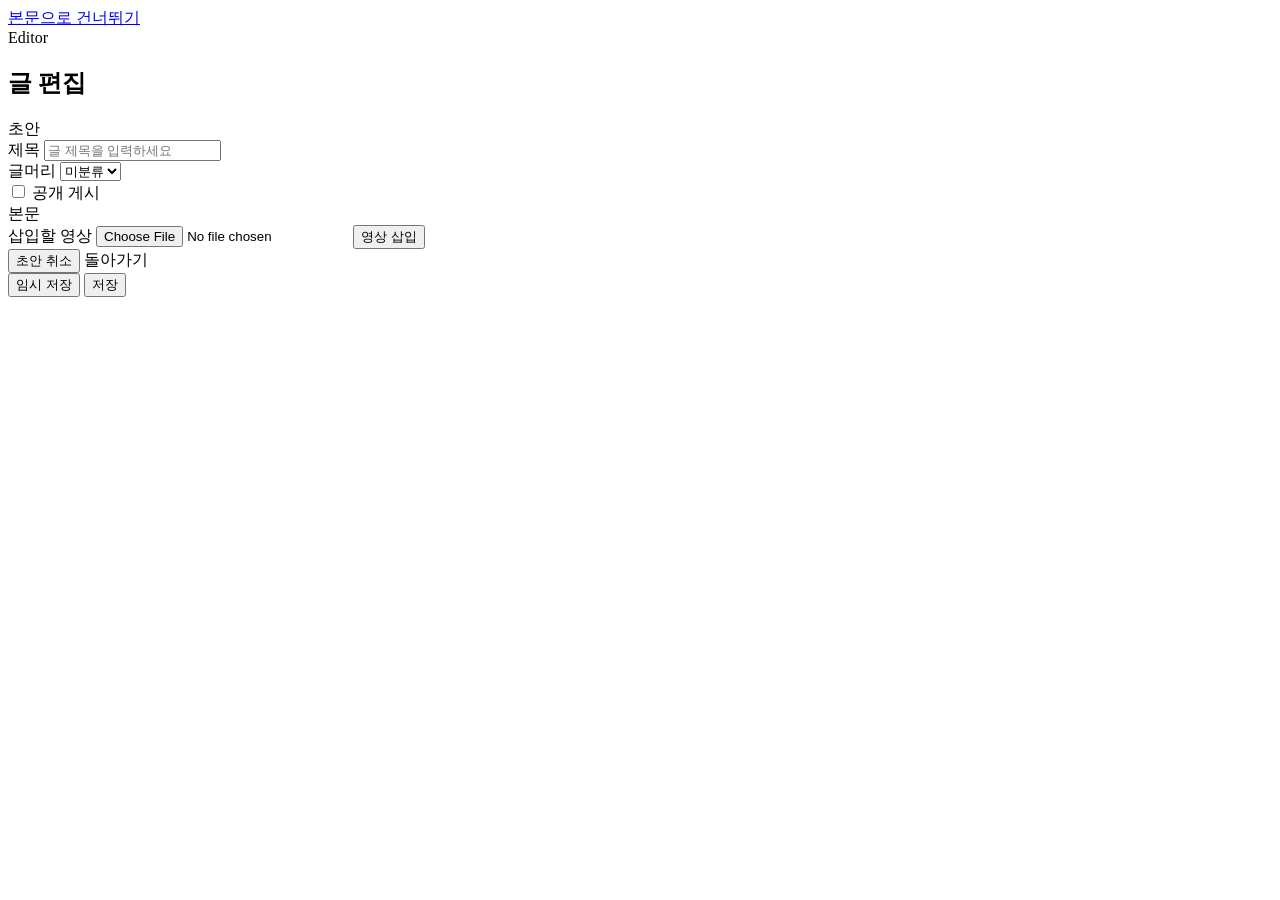
<file: src/main/resources/templates/board/edit.html>
<!DOCTYPE html>
<html lang="ko" xmlns:th="http://www.thymeleaf.org">
<head>
    <meta charset="UTF-8">
    <meta name="viewport" content="width=device-width, initial-scale=1.0">
    <title th:text="${draft} ? '새 글 - kod04061\'s Blog' : '글 수정 - kod04061\'s Blog'">글 편집 - kod04061's Blog</title>
    <th:block th:replace="~{fragments/common :: bootstrapCss}"></th:block>
    <th:block th:replace="~{fragments/common :: toastEditorCss}"></th:block>
</head>
<body>
<a class="skip-link" href="#main-content">본문으로 건너뛰기</a>
<div th:replace="~{fragments/common :: navbar('write', false)}"></div>

<main id="main-content" class="container site-main">
    <div th:replace="~{fragments/common :: flash}"></div>
    <section class="editor-card">
        <div class="editor-toolbar">
            <div><span class="eyebrow">Editor</span><h1 class="h3 fw-bold mb-0" th:text="${draft} ? '새 글 쓰기' : '글 수정'">글 편집</h1></div>
            <span th:if="${draft}" class="badge-soft badge-draft">초안</span>
        </div>
        <div id="uploadMessage" class="inline-message" role="status" aria-live="polite"></div>
        <form th:action="@{/admin/posts/{id}/edit(id=${postId})}" method="post" th:object="${boardDto}" id="postForm">
            <input type="hidden" th:field="*{contentMarkdown}" id="contentMarkdown">
            <input type="hidden" id="postId" th:value="${postId}">
            <div class="mb-3">
                <label for="title" class="form-label">제목</label>
                <input type="text" class="form-control form-control-lg" id="title" th:field="*{title}" maxlength="200" th:required="${!draft}" placeholder="글 제목을 입력하세요">
            </div>
            <div class="row g-3">
                <div class="col-md-8">
                    <label for="categoryKey" class="form-label">글머리</label>
                    <select class="form-select" id="categoryKey" th:field="*{categoryKey}">
                        <option value="">미분류</option>
                        <option th:each="category : ${categories}" th:value="${category.key}" th:text="${category.displayName + ' - ' + category.visibility}">글머리</option>
                    </select>
                </div>
                <div class="col-md-4 d-flex align-items-end pb-2">
                    <div class="form-check form-switch">
                        <input class="form-check-input" type="checkbox" role="switch" th:field="*{published}" id="published">
                        <label class="form-check-label" for="published">공개 게시</label>
                    </div>
                </div>
            </div>
            <div class="mt-4 mb-3">
                <div class="d-flex flex-wrap justify-content-between align-items-end gap-2 mb-2">
                    <label class="form-label mb-0" id="editorLabel">본문</label>
                    <div class="d-flex flex-grow-1 flex-sm-grow-0 gap-2">
                        <label class="visually-hidden" for="videoFile">삽입할 영상</label>
                        <input type="file" class="form-control form-control-sm" id="videoFile" accept="video/mp4,video/webm">
                        <button type="button" class="btn btn-outline-secondary btn-sm text-nowrap" id="videoUploadButton">영상 삽입</button>
                    </div>
                </div>
                <div id="editor" aria-labelledby="editorLabel"></div>
            </div>
            <div class="d-flex flex-wrap justify-content-between gap-2 pt-2">
                <button th:if="${draft}" type="submit" class="btn btn-outline-danger"
                        th:formaction="@{/admin/posts/{id}/cancel(id=${postId})}" formmethod="post" formnovalidate
                        data-confirm-title="초안 취소" data-confirm="작성 중인 초안을 삭제하시겠습니까?" data-confirm-button="초안 삭제">초안 취소</button>
                <a th:if="${!draft}" th:href="@{/posts/{id}(id=${postId})}" class="btn btn-outline-secondary">돌아가기</a>
                <div class="d-flex gap-2 ms-auto">
                    <button type="submit" class="btn btn-outline-primary" th:formaction="@{/admin/posts/{id}/draft(id=${postId})}" formmethod="post" formnovalidate>임시 저장</button>
                    <button type="submit" class="btn btn-primary" th:text="${draft} ? '게시' : '저장'">저장</button>
                </div>
            </div>
        </form>
    </section>
</main>

<th:block th:replace="~{fragments/common :: footer}"></th:block>
<th:block th:replace="~{fragments/common :: toastEditorScript}"></th:block>
<script th:inline="javascript">
    const postId = Number(/*[[${postId}]]*/ 0);
    const initialContent = /*[[${boardDto.contentMarkdown}]]*/ '';
    const messageBox = document.getElementById('uploadMessage');
    const editor = new toastui.Editor({
        el: document.querySelector('#editor'),
        height: '560px',
        initialValue: initialContent || '',
        initialEditType: 'markdown',
        previewStyle: window.innerWidth < 992 ? 'tab' : 'vertical',
        hooks: {
            addImageBlobHook: async (blob, callback) => {
                const result = await uploadMedia('/api/admin/uploads/images', blob);
                if (result) callback(result.url, blob.name || 'image');
            }
        }
    });

    document.getElementById('videoUploadButton').addEventListener('click', async () => {
        const input = document.getElementById('videoFile');
        if (!input.files.length) { showUploadMessage('삽입할 영상 파일을 선택해 주세요.', 'error'); return; }
        const result = await uploadMedia('/api/admin/uploads/videos', input.files[0]);
        if (result) { editor.insertText(`\n![video](${result.url})\n`); input.value = ''; }
    });

    async function uploadMedia(url, file) {
        const formData = new FormData();
        formData.append('postId', String(postId));
        formData.append('file', file);
        showUploadMessage('미디어를 업로드하는 중입니다.', 'success');
        try {
            const response = await fetch(url, {method: 'POST', body: formData});
            const payload = await responsePayload(response);
            if (!response.ok || !payload.json || !payload.json.success) {
                showUploadMessage(messageForStatus(response.status, payload), 'error');
                return null;
            }
            showUploadMessage('미디어가 업로드되었습니다.', 'success');
            return payload.json.data;
        } catch (error) {
            showUploadMessage('미디어 업로드 중 네트워크 오류가 발생했습니다.', 'error');
            return null;
        }
    }
    async function responsePayload(response) {
        const text = await response.text();
        try { return {json: text ? JSON.parse(text) : null, text}; } catch (error) { return {json: null, text}; }
    }
    function messageForStatus(status, payload) {
        if (payload.json && payload.json.message) return payload.json.message;
        if (status === 400) return '파일 형식과 입력값을 확인해 주세요.';
        if (status === 401) return '로그인이 만료되었습니다. 다시 로그인해 주세요.';
        if (status === 403) return '미디어 업로드 권한이 없습니다.';
        if (status === 413) return '업로드 가능한 파일 크기를 초과했습니다.';
        if (status === 503) return '미디어 저장소를 사용할 수 없습니다.';
        return payload.text || '미디어 업로드에 실패했습니다.';
    }
    function showUploadMessage(message, type) {
        messageBox.className = `inline-message is-visible is-${type}`;
        messageBox.textContent = message;
    }
    document.getElementById('postForm').addEventListener('submit', () => {
        document.getElementById('contentMarkdown').value = editor.getMarkdown();
    });
</script>
<th:block th:replace="~{fragments/common :: bootstrapScript}"></th:block>
</body>
</html>
</file>
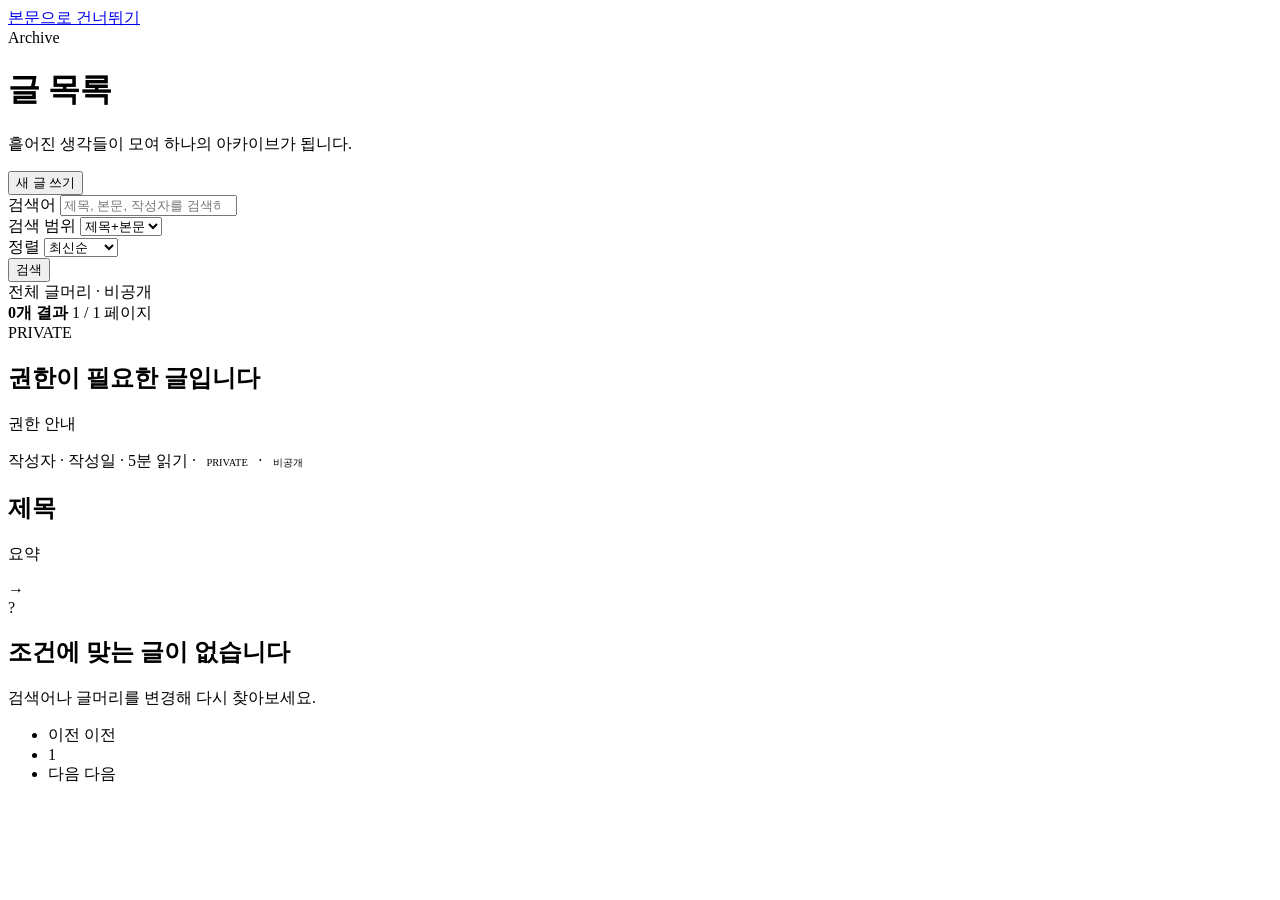
<file: src/main/resources/templates/board/list.html>
<!DOCTYPE html>
<html lang="ko" xmlns:th="http://www.thymeleaf.org" xmlns:sec="http://www.thymeleaf.org/extras/spring-security">
<head>
    <meta charset="UTF-8">
    <meta name="viewport" content="width=device-width, initial-scale=1.0">
    <title>글 목록 - kod04061's Blog</title>
    <th:block th:replace="~{fragments/common :: bootstrapCss}"></th:block>
</head>
<body>
<a class="skip-link" href="#main-content">본문으로 건너뛰기</a>
<div th:replace="~{fragments/common :: navbar('posts', true)}"></div>

<main id="main-content" class="container site-main">
    <div th:replace="~{fragments/common :: flash}"></div>

    <header class="page-heading-row">
        <div class="page-heading mb-0"><span class="eyebrow">Archive</span><h1>글 목록</h1><p>흩어진 생각들이 모여 하나의 아카이브가 됩니다.</p></div>
        <form sec:authorize="hasRole('ADMIN')" th:action="@{/admin/posts/drafts}" method="post">
            <button type="submit" class="btn btn-primary">새 글 쓰기</button>
        </form>
    </header>

    <form class="filter-card" method="get" action="/posts" role="search">
        <input type="hidden" name="category" th:value="${selectedCategory}">
        <div class="row g-2">
            <div class="col-lg-5">
                <label class="filter-label" for="keyword">검색어</label>
                <input class="form-control" id="keyword" type="search" name="keyword" th:value="${keyword}" placeholder="제목, 본문, 작성자를 검색하세요">
            </div>
            <div class="col-sm-6 col-lg-3">
                <label class="filter-label" for="searchType">검색 범위</label>
                <select class="form-select" id="searchType" name="searchType">
                    <option value="title_content" th:selected="${searchType == 'title_content'}">제목+본문</option>
                    <option value="title" th:selected="${searchType == 'title'}">제목</option>
                    <option value="content" th:selected="${searchType == 'content'}">본문</option>
                    <option value="comment" th:selected="${searchType == 'comment'}">댓글</option>
                    <option value="author" th:selected="${searchType == 'author'}">작성자</option>
                </select>
            </div>
            <div class="col-sm-6 col-lg-2">
                <label class="filter-label" for="sort">정렬</label>
                <select class="form-select" id="sort" name="sort">
                    <option value="latest" th:selected="${sort == 'latest'}">최신순</option>
                    <option value="oldest" th:selected="${sort == 'oldest'}">오래된순</option>
                </select>
            </div>
            <div class="col-lg-2 d-grid"><button class="btn btn-primary" type="submit">검색</button></div>
        </div>
    </form>

    <nav class="category-pills mb-4" aria-label="글머리 필터">
        <a class="category-pill" th:classappend="${selectedCategory == null} ? ' active'"
           th:attr="aria-current=${selectedCategory == null} ? 'page'"
           th:href="@{/posts(keyword=${keyword},searchType=${searchType},sort=${sort})}">전체</a>
        <a th:each="category : ${categories}" class="category-pill"
           th:classappend="${selectedCategory == category.key} ? ' active'"
           th:attr="aria-current=${selectedCategory == category.key} ? 'page'"
           th:href="@{/posts(category=${category.key},keyword=${keyword},searchType=${searchType},sort=${sort})}">
            <span th:text="${category.displayName}">글머리</span>
            <span th:if="${category.visibility.name() == 'PRIVATE'}" class="ms-1">· 비공개</span>
        </a>
    </nav>

    <div class="result-summary" role="status">
        <strong th:text="${posts.totalElements + '개 결과'}">0개 결과</strong>
        <span th:if="${posts.totalPages > 0}" th:text="${(posts.number + 1) + ' / ' + posts.totalPages + ' 페이지'}">1 / 1 페이지</span>
    </div>

    <section th:if="${posts.content.size() > 0}" class="editorial-feed" aria-label="검색 결과">
        <article th:each="post, iter : ${posts.content}"
                 th:class="${post.masked} ? 'editorial-entry masked-entry' : 'editorial-entry'">
            <div class="editorial-entry-main">
                <th:block th:if="${post.masked}">
                    <div class="editorial-entry-meta">
                        <span class="badge-soft badge-private">PRIVATE</span>
                    </div>
                    <h2>권한이 필요한 글입니다</h2>
                    <p th:text="${posts.number * posts.size + iter.index + 1} + '번째 게시글은 로그인 또는 권한 확인 후 읽을 수 있습니다.'">권한 안내</p>
                </th:block>
                <th:block th:unless="${post.masked}">
                    <div class="editorial-entry-meta">
                        <span th:text="${post.authorName}">작성자</span>
                        <span aria-hidden="true">·</span>
                        <time th:datetime="${post.createdAt}" th:text="${#temporals.format(post.createdAt, 'yyyy.MM.dd')}">작성일</time>
                        <span aria-hidden="true">·</span>
                        <span th:with="readMin=${T(java.lang.Math).max(1, #strings.length(post.content) / 500)}" th:text="${readMin} + '분 읽기'">5분 읽기</span>
                        <th:block th:if="${post.privatePost}">
                            <span aria-hidden="true">·</span>
                            <span class="badge-soft badge-private" style="font-size:.65rem;padding:.2rem .4rem">PRIVATE</span>
                        </th:block>
                        <th:block th:if="${!post.published}">
                            <span aria-hidden="true">·</span>
                            <span class="badge-soft badge-draft" style="font-size:.65rem;padding:.2rem .4rem">비공개</span>
                        </th:block>
                    </div>
                    <h2><a th:href="@{/posts/{id}(id=${post.postId})}" th:text="${post.title}">제목</a></h2>
                    <p th:text="${#strings.abbreviate(post.content, 200)}">요약</p>
                </th:block>
            </div>
            <a th:unless="${post.masked}" class="editorial-entry-arrow" th:href="@{/posts/{id}(id=${post.postId})}" aria-label="글 읽기">→</a>
        </article>
    </section>

    <section th:if="${posts.content.size() == 0}" class="empty-state">
        <div class="empty-state-icon" aria-hidden="true">?</div><h2>조건에 맞는 글이 없습니다</h2><p>검색어나 글머리를 변경해 다시 찾아보세요.</p>
    </section>

    <nav th:if="${posts.totalPages > 1}" class="mt-4" aria-label="글 목록 페이지">
        <ul class="pagination justify-content-center">
            <li class="page-item" th:classappend="${posts.first} ? 'disabled'">
                <span th:if="${posts.first}" class="page-link" aria-disabled="true">이전</span>
                <a th:unless="${posts.first}" class="page-link" th:href="@{/posts(page=${posts.number - 1},category=${selectedCategory},keyword=${keyword},searchType=${searchType},sort=${sort})}" aria-label="이전 페이지">이전</a>
            </li>
            <li class="page-item" th:each="i : ${#numbers.sequence(0, posts.totalPages - 1)}" th:classappend="${i == posts.number} ? 'active'">
                <a class="page-link" th:href="@{/posts(page=${i},category=${selectedCategory},keyword=${keyword},searchType=${searchType},sort=${sort})}" th:text="${i + 1}" th:attr="aria-current=${i == posts.number} ? 'page'">1</a>
            </li>
            <li class="page-item" th:classappend="${posts.last} ? 'disabled'">
                <span th:if="${posts.last}" class="page-link" aria-disabled="true">다음</span>
                <a th:unless="${posts.last}" class="page-link" th:href="@{/posts(page=${posts.number + 1},category=${selectedCategory},keyword=${keyword},searchType=${searchType},sort=${sort})}" aria-label="다음 페이지">다음</a>
            </li>
        </ul>
    </nav>
</main>

<th:block th:replace="~{fragments/common :: footer}"></th:block>
<th:block th:replace="~{fragments/common :: bootstrapScript}"></th:block>
</body>
</html>
</file>
